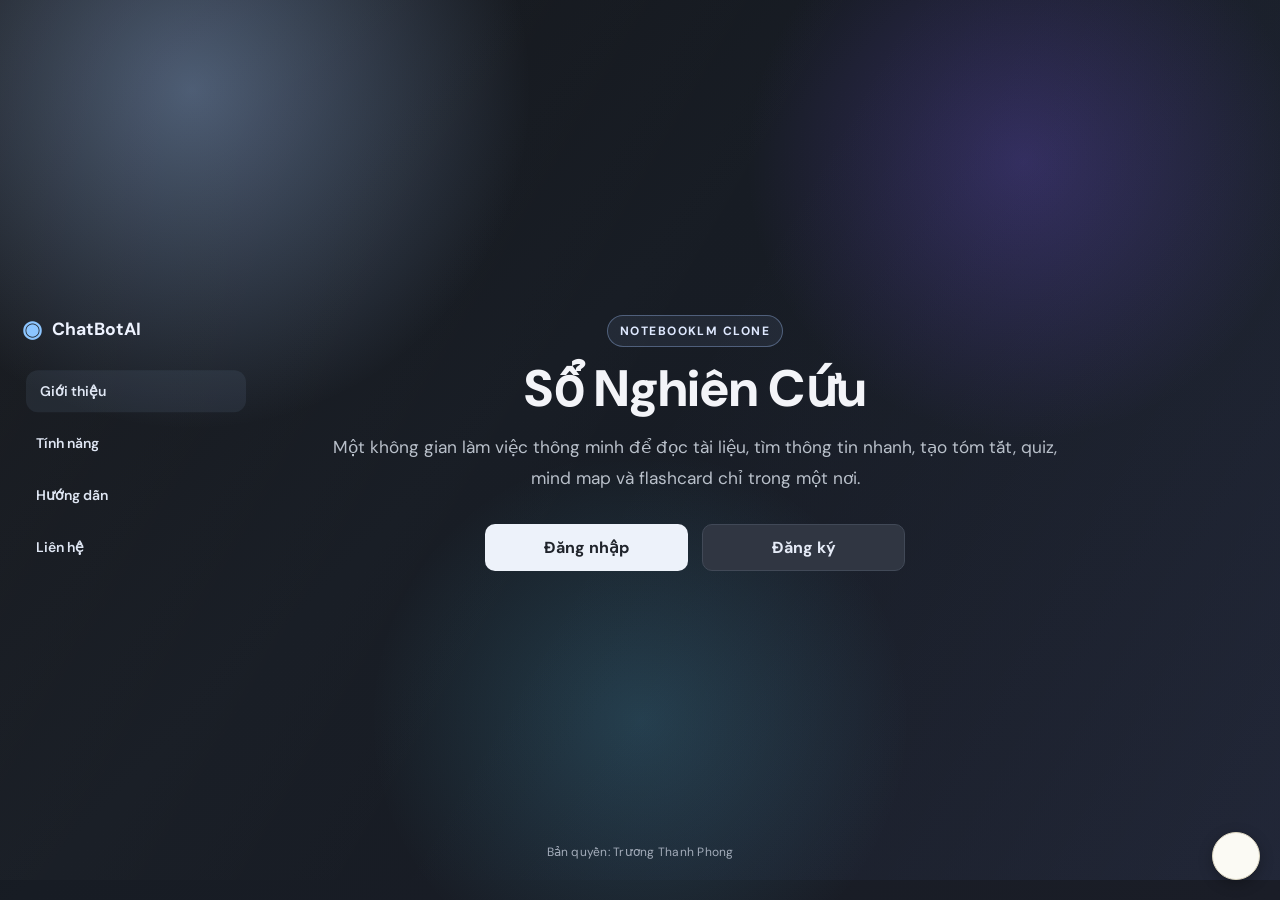
<file: templates/landing.html>
<!DOCTYPE html>
<html lang="vi">
<head>
<meta charset="UTF-8">
<meta name="viewport" content="width=device-width, initial-scale=1.0">
<title>Sổ Nghiên Cứu — trợ lý đọc tài liệu</title>
<link rel="preconnect" href="https://fonts.googleapis.com">
<link href="https://fonts.googleapis.com/css2?family=DM+Sans:wght@400;500;600;700&family=Manrope:wght@500;600;700;800&display=swap" rel="stylesheet">
<link rel="stylesheet" href="/static/style.css">
<script src="/static/theme.js"></script>
</head>
<body class="landing-mode">

<section class="landing-intro" id="landingIntro">
	<div class="landing-sidebar">
		<div class="brand-mini">
			<span class="brand-mark">◉</span>
			<span>ChatBotAI</span>
		</div>
		<nav class="landing-nav" aria-label="Điều hướng giới thiệu">
			<button type="button" class="nav-pill active" data-target="overview">Giới thiệu</button>
			<button type="button" class="nav-pill" data-target="features">Tính năng</button>
			<button type="button" class="nav-pill" data-target="guide">Hướng dẫn</button>
			<button type="button" class="nav-pill" data-target="contact">Liên hệ</button>
		</nav>
	</div>

	<div class="landing-backdrop"></div>
	<div class="landing-shell">
		<div class="landing-copy reveal-up" id="landingContent">
			<div class="content-block">
				<span class="eyebrow">NotebookLM Clone</span>
				<h1>Sổ Nghiên Cứu</h1>
				<p>Một không gian làm việc thông minh để đọc tài liệu, tìm thông tin nhanh, tạo tóm tắt, quiz, mind map và flashcard chỉ trong một nơi.</p>
				<div class="landing-actions">
					<button type="button" class="btn-primary" id="landingLoginBtn">Đăng nhập</button>
					<button type="button" class="btn-secondary landing-register" id="landingRegisterBtn">Đăng ký</button>
				</div>
			</div>
		</div>
	</div>

	<div class="creator-strip reveal-up">
		<span>Bản quyền: Trương Thanh Phong</span>
	</div>
</section>

<script src="/static/landing.js"></script>
</body>
</html>
</file>
<file: static/style.css>
:root {
  --bg: #F2EFE3;
  --panel: #FBFAF4;
  --ink: #202B1E;
  --muted: #6C7460;
  --accent: #3E6A48;
  --accent-dark: #2C4E34;
  --accent-soft: #E3EBD9;
  --gold: #A67527;
  --line: #DAD4BF;
  --danger: #A34433;
  --radius: 10px;
  --serif: "Source Serif 4", Georgia, serif;
  --sans: "Inter", -apple-system, BlinkMacSystemFont, "Segoe UI", sans-serif;
}

* { box-sizing: border-box; }

[hidden] { display: none !important; }

html, body {
  height: 100%;
  margin: 0;
}

body {
  background: var(--bg);
  color: var(--ink);
  font-family: var(--sans);
  font-size: 16px;
  line-height: 1.55;
  display: flex;
  flex-direction: column;
}

button, input, select {
  font-family: inherit;
  font-size: inherit;
  color: inherit;
}

/* ---------- Topbar ---------- */

.topbar {
  display: flex;
  align-items: center;
  gap: 20px;
  padding: 14px 22px;
  border-bottom: 1px solid var(--line);
  background: var(--panel);
}

.auth-controls {
  display: flex;
  align-items: center;
  gap: 8px;
  margin-left: auto;
}

.user-badge {
  display: inline-flex;
  align-items: center;
  gap: 6px;
  padding: 6px 10px;
  border: 1px solid var(--line);
  background: var(--bg);
  border-radius: 999px;
  font-weight: 600;
  color: var(--ink);
}

.admin-list {
  display: grid;
  gap: 8px;
  max-height: 380px;
  overflow-y: auto;
  margin: 12px 0;
}

.admin-item {
  padding: 10px 12px;
  border: 1px solid var(--line);
  border-radius: 10px;
  background: var(--bg);
}

.admin-item strong {
  display: block;
  margin-bottom: 3px;
}

.admin-item small {
  color: var(--muted);
}

.auth-register {
  margin-left: 0;
}

.brand {
  display: flex;
  align-items: baseline;
  gap: 8px;
}

.brand-mark {
  font-family: var(--serif);
  font-size: 22px;
  color: var(--accent);
}

.brand-name {
  font-family: var(--serif);
  font-weight: 600;
  font-size: 21px;
  letter-spacing: 0.2px;
}

.notebook-switch {
  display: flex;
  align-items: center;
  gap: 8px;
  flex: 1;
}

#notebookSelect {
  border: 1px solid var(--line);
  background: var(--panel);
  border-radius: var(--radius);
  padding: 7px 10px;
  min-width: 220px;
}

.topbar .btn-ghost { margin-left: auto; }
.notebook-switch .btn-ghost { margin-left: 0; }

/* ---------- Buttons ---------- */

.btn-primary, .btn-secondary, .btn-ghost {
  border-radius: var(--radius);
  border: 1px solid transparent;
  padding: 10px 16px;
  cursor: pointer;
  font-weight: 500;
  transition: background 0.15s ease, border-color 0.15s ease;
}

.btn-ghost i,
.tab i,
.studio-pane-expand i,
.quota-icon i,
.brand-mark i {
  margin-right: 6px;
  vertical-align: middle;
}

.btn-primary {
  background: var(--accent);
  color: #fff;
}
.btn-primary:hover { background: var(--accent-dark); }
.btn-primary:disabled, .btn-secondary:disabled { opacity: 0.55; cursor: wait; }

.btn-secondary {
  background: var(--accent-soft);
  color: var(--accent-dark);
  border-color: var(--accent-soft);
  width: 100%;
}
.btn-secondary:hover { background: #d7e3c9; }

.btn-ghost {
  background: transparent;
  border-color: var(--line);
  color: var(--ink);
}
.btn-ghost:hover { border-color: var(--accent); color: var(--accent-dark); }

.upload-label { display: inline-flex; align-items: center; cursor: pointer; }

/* ---------- Workspace layout ---------- */

.workspace {
  flex: 1;
  display: grid;
  grid-template-columns: 250px 8px minmax(0, 1fr) 8px 320px;
  min-height: 0;
}

.pane {
  min-height: 0;
  display: flex;
  flex-direction: column;
  overflow: hidden;
}

.sources-pane, .studio-pane {
  background: var(--panel);
  padding: 16px;
}
.resize-handle {
  cursor: col-resize;
  background: var(--line);
  transition: background 0.15s ease;
}
.resize-handle:hover { background: var(--accent); }
.sources-pane { border-right: 1px solid var(--line); }
.studio-pane { border-left: 1px solid var(--line); }

.pane-head {
  display: flex;
  align-items: center;
  justify-content: space-between;
  gap: 8px;
  margin-bottom: 4px;
}

.pane-head h2 {
  font-family: var(--serif);
  font-size: 15px;
  font-weight: 600;
  margin: 0;
}

.hint {
  color: var(--muted);
  font-size: 12.5px;
  margin: 4px 0 12px;
}

/* ---------- Sources list ---------- */

.source-list {
  list-style: none;
  margin: 0;
  padding: 0;
  overflow-y: auto;
  flex: 1;
}

.source-item {
  display: flex;
  align-items: flex-start;
  gap: 8px;
  padding: 9px 8px;
  border-left: 2px solid var(--line);
  margin-bottom: 6px;
  background: var(--bg);
  border-radius: var(--radius);
}
.source-check { margin: 4px 2px 0 0; accent-color: var(--accent); width: 17px; height: 17px; }

.source-item .source-icon {
  font-family: var(--serif);
  color: var(--accent);
  font-weight: 600;
}

.source-item .source-name {
  flex: 1;
  font-size: 13px;
  word-break: break-word;
}

.source-uploading {
  border-left-color: var(--accent);
}

.source-uploading small {
  display: block;
  color: var(--muted);
  font-size: 11px;
  margin-top: 2px;
}

.source-spinner {
  width: 14px;
  height: 14px;
  flex: 0 0 14px;
  margin-top: 2px;
  border: 2px solid var(--line);
  border-top-color: var(--accent);
  border-radius: 50%;
  animation: source-spin 0.8s linear infinite;
}

@keyframes source-spin {
  to { transform: rotate(360deg); }
}

.ocr-badge {
  display: inline-block;
  margin-left: 6px;
  padding: 0 5px;
  font-size: 10px;
  font-weight: 600;
  color: var(--gold);
  border: 1px solid var(--gold);
  border-radius: 8px;
  vertical-align: middle;
}

.source-warning {
  display: block;
  margin-top: 3px;
  color: #e0a63c;
  font-size: 11px;
  line-height: 1.35;
}

.source-item .source-remove {
  background: none;
  border: none;
  color: var(--muted);
  cursor: pointer;
  font-size: 15px;
  line-height: 1;
}
.source-item .source-remove:hover { color: var(--danger); }

.empty-note { color: var(--muted); font-size: 13px; }
.source-tools { display: flex; justify-content: space-between; align-items: center; margin: 3px 0 10px; color: var(--muted); font-size: 13px; }
.check-all { display: flex; align-items: center; gap: 6px; }
.selection-count { color: var(--accent-dark); font-weight: 600; }

/* ---------- Chat pane ---------- */

.chat-pane { background: var(--bg); }

.chat-log {
  flex: 1;
  overflow-y: auto;
  padding: 28px 32px;
  scrollbar-color: rgba(147, 166, 189, 0.5) rgba(18, 23, 30, 0.32);
}

.chat-log::-webkit-scrollbar,
.tab-panel::-webkit-scrollbar,
.source-list::-webkit-scrollbar,
.mindmap-canvas::-webkit-scrollbar,
.studio-history::-webkit-scrollbar {
  width: 10px;
  height: 10px;
}

.chat-log::-webkit-scrollbar-track,
.tab-panel::-webkit-scrollbar-track,
.source-list::-webkit-scrollbar-track,
.mindmap-canvas::-webkit-scrollbar-track,
.studio-history::-webkit-scrollbar-track {
  background: rgba(17, 23, 29, 0.36);
  border-radius: 999px;
}

.chat-log::-webkit-scrollbar-thumb,
.tab-panel::-webkit-scrollbar-thumb,
.source-list::-webkit-scrollbar-thumb,
.mindmap-canvas::-webkit-scrollbar-thumb,
.studio-history::-webkit-scrollbar-thumb {
  background: rgba(143, 163, 189, 0.45);
  border-radius: 999px;
  border: 2px solid transparent;
  background-clip: padding-box;
}

.chat-welcome {
  max-width: 480px;
  margin: 40px auto;
  text-align: center;
}
.chat-welcome h1 {
  font-family: var(--serif);
  font-size: 30px;
  font-weight: 600;
  margin: 0 0 8px;
}
.chat-welcome p { color: var(--muted); margin: 0; }

.msg {
  max-width: 640px;
  margin: 0 auto 18px;
}

.msg-role {
  font-size: 11.5px;
  text-transform: none;
  color: var(--muted);
  margin-bottom: 4px;
}

.msg-user .msg-bubble {
  background: var(--accent-soft);
  padding: 10px 14px;
  border-radius: var(--radius);
  display: inline-block;
}

.msg-assistant .msg-bubble {
  background: var(--panel);
  border: 1px solid var(--line);
  padding: 12px 16px;
  border-radius: var(--radius);
}

.msg-bubble p { margin: 0 0 8px; }
.msg-bubble p:last-child { margin-bottom: 0; }
.msg-bubble h1, .msg-bubble h2, .msg-bubble h3, .msg-bubble h4 {
  color: var(--ink);
  margin: 18px 0 10px;
  line-height: 1.3;
}
.msg-bubble ul, .msg-bubble ol { margin: 10px 0 12px; padding-left: 22px; }
.msg-bubble li + li { margin-top: 6px; }
.msg-bubble strong { color: var(--ink); }
.msg-bubble code {
  font-family: "SFMono-Regular", Consolas, monospace;
  font-size: 0.9em;
  background: rgba(148, 163, 184, 0.18);
  padding: 0.2em 0.45em;
  border-radius: 6px;
}
.msg-bubble pre {
  margin: 12px 0;
  background: #111827;
  border: 1px solid rgba(148, 163, 184, 0.28);
  border-radius: 12px;
  padding: 12px 14px;
  overflow-x: auto;
}
.msg-bubble pre code {
  background: transparent;
  padding: 0;
  border-radius: 0;
  color: #e5edf9;
}
.msg-bubble blockquote {
  margin: 12px 0;
  padding-left: 12px;
  border-left: 3px solid rgba(96, 165, 250, 0.9);
  color: #c7d2fe;
}

.message-attachments {
  display: flex;
  flex-wrap: wrap;
  gap: 8px;
  margin-bottom: 10px;
}

.message-attachments img {
  display: block;
  max-width: min(320px, 100%);
  max-height: 280px;
  object-fit: contain;
  border-radius: 10px;
  border: 1px solid rgba(255, 255, 255, 0.16);
}

.cite-marker {
  display: inline-block;
  background: var(--gold);
  color: #fff;
  font-size: 10.5px;
  font-weight: 600;
  padding: 0 5px;
  border-radius: 8px;
  margin: 0 1px;
  cursor: default;
}

.citations {
  margin-top: 10px;
  padding-top: 10px;
  border-top: 1px dashed var(--line);
  font-size: 12.5px;
  color: var(--muted);
}
.citations .cite-row { margin-bottom: 4px; }
.citations .cite-row b { color: var(--ink); }
.citations .cite-page { color: #a7c7ff; font-weight: 600; }
.citations .cite-snippet { display: inline-block; margin: 4px 0 0 22px; color: #aeb5c1; font-size: 14px; line-height: 1.45; }

.chat-input {
  display: flex;
  align-items: flex-end;
  gap: 10px;
  padding: 16px 32px;
  border-top: 1px solid var(--line);
  background: var(--panel);
  position: relative;
  transition: all 0.2s ease;
}

.chat-input-main {
  flex: 1;
  min-width: 0;
  display: flex;
  flex-direction: column;
  gap: 8px;
  position: relative;
}

.chat-input input,
.chat-input-textarea {
  flex: 1;
  border: 1px solid var(--line);
  border-radius: var(--radius);
  padding: 10px 12px;
  background: var(--bg);
}

.chat-input-textarea {
  width: 100%;
  resize: none;
  max-height: 160px;
  overflow-y: auto;
  font-family: inherit;
  line-height: 1.5;
  color: inherit;
  padding-right: 44px; /* chừa chỗ cho nút phóng to nằm bên trong khung chat */
}

/* Nút phóng to đặt NẰM TRONG khung chat (góc trên-phải của ô nhập), tách khỏi
   hàng nút Đính kèm tệp / Gửi bên ngoài */
.chat-expand-btn-inline {
  position: absolute;
  top: 6px;
  right: 6px;
  width: 30px;
  height: 30px;
  font-size: 13px;
  background: var(--panel);
  z-index: 2;
}
.chat-input.expanded .chat-expand-btn-inline {
  top: 10px;
  right: 10px;
}

.chat-input input:focus,
.chat-input-textarea:focus { outline: 2px solid var(--accent); outline-offset: 1px; }

/* Đính kèm ảnh dán vào khung chat (Ctrl+V) */
.chat-attachments {
  display: flex;
  flex-wrap: wrap;
  gap: 8px;
}

.attachment-chip {
  display: flex;
  align-items: center;
  gap: 6px;
  border: 1px solid var(--line);
  background: var(--bg);
  border-radius: 10px;
  padding: 4px 8px 4px 4px;
  font-size: 12px;
  color: var(--muted);
  max-width: 220px;
}

.attachment-chip img {
  width: 32px;
  height: 32px;
  object-fit: cover;
  border-radius: 6px;
  flex-shrink: 0;
}

.attachment-chip .attachment-info {
  display: flex;
  flex-direction: column;
  min-width: 0;
  gap: 1px;
}

.attachment-chip .attachment-name {
  max-width: 140px;
  overflow: hidden;
  text-overflow: ellipsis;
  white-space: nowrap;
  color: var(--ink);
}

.attachment-chip .attachment-status { font-size: 11px; color: var(--accent); }
.attachment-chip.error .attachment-status { color: var(--danger); }
.attachment-chip.error { border-color: var(--danger); }

.attachment-chip .attachment-remove {
  cursor: pointer;
  border: none;
  background: transparent;
  color: var(--muted);
  font-size: 13px;
  line-height: 1;
  padding: 4px;
  flex-shrink: 0;
}
.attachment-chip .attachment-remove:hover { color: var(--danger); }

/* Nút phóng to khung chat khi câu hỏi quá dài */
.chat-expand-btn {
  width: 40px;
  height: 40px;
  border: 1px solid var(--line);
  border-radius: var(--radius);
  background: var(--bg);
  color: var(--ink);
  cursor: pointer;
  font-size: 15px;
  display: inline-flex;
  align-items: center;
  justify-content: center;
  flex-shrink: 0;
  transition: border-color 0.15s ease, color 0.15s ease;
}
.chat-expand-btn:hover { border-color: var(--accent); color: var(--accent); }

.chat-input.expanded {
  position: fixed;
  inset: 0;
  z-index: 220;
  padding: 24px;
  box-shadow: 0 -10px 40px rgba(0, 0, 0, 0.25);
  animation: chatInputSlideUp 0.2s ease;
}
.chat-input.expanded::before {
  content: "";
  position: fixed;
  inset: 0;
  background: rgba(0, 0, 0, 0.4);
  z-index: -1;
}
.chat-input.expanded .chat-input-main { height: 100%; }
.chat-input.expanded .chat-input-textarea {
  flex: 1;
  height: 100%;
  max-height: none;
  font-size: 16px;
}

@keyframes chatInputSlideUp {
  from { transform: translateY(16px); opacity: 0; }
  to { transform: translateY(0); opacity: 1; }
}

/* ---------- Studio pane ---------- */

.tabs {
  display: flex;
  gap: 6px;
  margin: 8px 0 14px;
  padding: 4px;
  border: 1px solid rgba(123, 136, 160, 0.25);
  border-radius: 12px;
  background: rgba(19, 22, 28, 0.75);
}
.tab {
  flex: 1;
  background: transparent;
  border: 1px solid transparent;
  border-radius: 9px;
  padding: 9px 8px;
  cursor: pointer;
  color: var(--muted);
  font-weight: 600;
  transition: all 0.2s ease;
}
.tab:hover {
  color: var(--ink);
  background: rgba(120, 143, 196, 0.08);
}
.tab.active {
  color: var(--ink);
  border-color: rgba(167, 199, 255, 0.25);
  background: linear-gradient(180deg, rgba(70, 94, 126, 0.42), rgba(35, 43, 54, 0.8));
  box-shadow: inset 0 1px 0 rgba(255,255,255,0.05);
}

.studio-history-section {
  flex: 0 0 auto;
  margin-top: 12px;
  padding-top: 10px;
  border-top: 1px solid var(--line);
}
.studio-history-heading {
  color: var(--muted);
  font-size: 11px;
  font-weight: 700;
  margin-bottom: 6px;
  text-transform: uppercase;
  letter-spacing: .04em;
}
.studio-history {
  display: flex;
  flex-direction: column;
  gap: 7px;
  overflow-y: auto;
  max-height: 210px;
  padding: 2px 4px 4px 0;
  scrollbar-width: thin;
  scrollbar-color: rgba(143, 163, 189, 0.45) rgba(17, 23, 29, 0.36);
}
.studio-history:empty { display: none; }
.studio-history-section:has(.studio-history:empty) { display: none; }
.studio-pane.has-output .studio-history-section { display: none; }
.studio-pane.has-generating .studio-history-section { display: block; }
.studio-history-item {
  width: 100%;
  padding: 9px 10px;
  border: 1px solid var(--line);
  border-radius: 8px;
  background: var(--panel);
  color: var(--muted);
  cursor: pointer;
  text-align: left;
  font-size: 12px;
}
.studio-history-row { display: flex; align-items: stretch; gap: 5px; }
.studio-history-row .studio-history-item { flex: 1; }
.studio-history-delete {
  flex: 0 0 30px;
  border: 1px solid var(--line);
  border-radius: 8px;
  background: transparent;
  color: var(--muted);
  cursor: pointer;
  font-size: 18px;
}
.studio-history-delete:hover { color: #ff9c9c; border-color: #ff7777; }
.studio-history-delete:disabled { opacity: .5; cursor: wait; }
.studio-history-item:hover,
.studio-history-item.active { color: var(--ink); border-color: var(--accent); }
.studio-history-item strong,
.studio-history-item small { display: block; overflow: hidden; text-overflow: ellipsis; white-space: nowrap; }
.studio-history-item small { margin-top: 3px; color: var(--muted); font-size: 10px; }
.studio-history-item.generating {
  border-color: rgba(167, 199, 255, 0.45);
  background: linear-gradient(90deg, rgba(64, 83, 112, 0.45), rgba(31, 37, 47, 0.9));
}
.studio-history-item.generating strong::before {
  content: "⟳ ";
  display: inline-block;
  animation: studioSpin 1s linear infinite;
}
@keyframes studioSpin { to { transform: rotate(360deg); } }
.studio-saved-close {
  display: block;
  margin: 0 0 8px auto;
  padding: 5px 9px;
  border: 1px solid var(--line);
  border-radius: 7px;
  background: transparent;
  color: var(--muted);
  cursor: pointer;
}
.studio-saved-close:hover { color: var(--ink); border-color: var(--accent); }

.studio-controls {
  display: grid;
  grid-template-columns: 1fr 1.2fr;
  gap: 7px 9px;
  margin-bottom: 12px;
  padding: 12px;
  background: rgba(27, 31, 38, 0.9);
  border: 1px solid rgba(122, 138, 170, 0.25);
  border-radius: 12px;
}
.studio-controls label { color: var(--muted); font-size: 13px; align-self: center; }
.studio-controls select, .studio-controls input {
  width: 100%;
  min-width: 0;
  padding: 7px 8px;
  border: 1px solid var(--line);
  border-radius: 7px;
  background: var(--panel);
}

.tab-panel {
  display: none;
  overflow-y: auto;
  flex: 1;
  padding: 8px 0 0;
}
.tab-panel.active {
  display: block;
  opacity: 1;
  visibility: visible;
  transform: none;
  animation: none;
}

.tab-panel,
.studio-output {
  position: relative;
  transition: transform 0.28s ease, box-shadow 0.28s ease, background 0.28s ease;
}

body.studio-modal-open {
  overflow: hidden;
}

body.studio-modal-open .tab-panel:not(.studio-expanded) {
  opacity: 0.2;
}

@keyframes studioFadeIn {
  from {
    opacity: 0;
    transform: translateY(10px);
  }
  to {
    opacity: 1;
    transform: translateY(0);
  }
}

.studio-output { margin-top: 14px; font-size: 13.5px; }
.studio-output.markdown h2 { font-family: var(--serif); font-size: 15px; margin: 16px 0 6px; }
.studio-output.markdown ul { padding-left: 18px; }
.studio-output.markdown p { margin: 6px 0; }

/* quiz */

.quiz-card {
  border: 1px solid var(--line);
  background: var(--bg);
  padding: 10px 12px;
  margin-bottom: 10px;
  border-radius: var(--radius);
}
.quiz-complete {
  display: grid;
  gap: 10px;
  padding: 18px;
  border: 1px solid var(--line);
  border-radius: 12px;
  background: var(--panel);
}
.quiz-complete strong { font-size: 18px; }
.quiz-complete .quiz-retry { width: fit-content; }
.quiz-q { font-weight: 600; margin-bottom: 8px; font-size: 13.5px; }
.quiz-opt {
  display: block;
  width: 100%;
  text-align: left;
  background: var(--panel);
  border: 1px solid var(--line);
  border-radius: var(--radius);
  padding: 7px 9px;
  margin-bottom: 6px;
  cursor: pointer;
  font-size: 13px;
}
.quiz-opt:hover { border-color: var(--accent); }
.quiz-opt.correct { background: var(--accent-soft); border-color: var(--accent); }
.quiz-opt.wrong { background: #F3DCD6; border-color: var(--danger); }
.quiz-explain {
  font-size: 12.5px;
  color: var(--muted);
  margin-top: 6px;
  display: none;
}
.quiz-explain.show { display: block; }

/* audio */

.podcast-turn { margin-bottom: 10px; font-size: 13px; }
.podcast-turn b { color: var(--accent-dark); }
audio { width: 100%; margin-top: 10px; }

/* ---------- Landing intro ---------- */

body {
  background:
    radial-gradient(circle at top left, rgba(118, 155, 255, 0.18), transparent 28%),
    radial-gradient(circle at top right, rgba(120, 92, 255, 0.18), transparent 30%),
    linear-gradient(135deg, #0e1217 0%, #161c24 38%, #1a1f2b 100%);
}

body.landing-mode .topbar {
  display: none;
}

body.landing-mode {
  background:
    radial-gradient(circle at 15% 10%, rgba(163, 200, 255, 0.38), transparent 25%),
    radial-gradient(circle at 80% 18%, rgba(127, 92, 255, 0.26), transparent 22%),
    radial-gradient(circle at 50% 80%, rgba(90, 214, 255, 0.18), transparent 28%),
    linear-gradient(135deg, #0f1115 0%, #171c24 42%, #1a1d27 100%);
}

body.app-mode {
  background:
    radial-gradient(circle at 15% 10%, rgba(131, 170, 255, 0.18), transparent 22%),
    radial-gradient(circle at 80% 12%, rgba(145, 115, 255, 0.18), transparent 24%),
    radial-gradient(circle at 50% 88%, rgba(111, 221, 255, 0.12), transparent 26%),
    linear-gradient(135deg, #0d1318 0%, #111a22 40%, #121821 100%);
}

body.app-mode .workspace {
  position: relative;
  overflow: hidden;
  background:
    radial-gradient(circle at 12% 18%, rgba(155, 195, 255, 0.14), transparent 16%),
    radial-gradient(circle at 82% 22%, rgba(159, 127, 255, 0.12), transparent 18%),
    radial-gradient(circle at 50% 86%, rgba(101, 206, 255, 0.08), transparent 20%),
    linear-gradient(135deg, rgba(11, 16, 22, 0.98), rgba(17, 24, 31, 0.96) 45%, rgba(13, 17, 23, 0.98));
  transition: background 0.8s ease, transform 0.8s ease;
}

body.app-mode .workspace::before {
  content: "";
  position: absolute;
  inset: -18% -10%;
  background:
    radial-gradient(circle at 18% 20%, rgba(149, 189, 255, 0.18), transparent 17%),
    radial-gradient(circle at 78% 22%, rgba(150, 124, 255, 0.16), transparent 19%),
    radial-gradient(circle at 55% 82%, rgba(111, 221, 255, 0.12), transparent 20%);
  filter: blur(60px);
  opacity: 0.9;
  animation: ambientFloat 16s ease-in-out infinite alternate;
  pointer-events: none;
}

body.app-mode .pane,
body.app-mode .chat-pane,
body.app-mode .sources-pane,
body.app-mode .studio-pane {
  position: relative;
  z-index: 1;
  background: rgba(20, 26, 34, 0.72);
  backdrop-filter: blur(2px);
  transition: background 0.5s ease, transform 0.5s ease, box-shadow 0.5s ease;
}

body.app-mode .pane:hover,
body.app-mode .chat-pane:hover,
body.app-mode .sources-pane:hover,
body.app-mode .studio-pane:hover {
  background: rgba(26, 33, 42, 0.8);
  box-shadow: inset 0 0 0 1px rgba(167, 199, 255, 0.08);
}

.landing-intro {
  position: relative;
  min-height: calc(100vh - 20px);
  display: flex;
  align-items: center;
  justify-content: center;
  padding: 24px 22px 18px;
  background: transparent;
}

.landing-sidebar {
  position: absolute;
  left: 22px;
  top: 50%;
  transform: translateY(-50%);
  width: 220px;
  padding: 18px 0;
  border: none;
  border-radius: 0;
  background: transparent;
  box-shadow: none;
  z-index: 2;
}

.brand-mini {
  display: flex;
  align-items: center;
  gap: 10px;
  font-size: 1.1rem;
  font-weight: 700;
  color: #eef3ff;
  margin-bottom: 22px;
}

.brand-mark {
  font-size: 1.4rem;
  color: #9cc3ff;
}

.landing-nav {
  display: flex;
  flex-direction: column;
  gap: 10px;
}

.nav-pill {
  border: none;
  background: transparent;
  color: #dfe6f3;
  border-radius: 12px;
  padding: 12px 14px;
  text-align: left;
  font-weight: 600;
  cursor: pointer;
  transition: all 0.25s ease;
}

.nav-pill.active,
.nav-pill:hover {
  background: rgba(167, 199, 255, 0.08);
  border: none;
  transform: translateX(4px);
}

.landing-backdrop {
  position: absolute;
  inset: 0;
  background: linear-gradient(120deg, rgba(255,255,255,0.04), transparent 50%, rgba(122,155,255,0.08));
}

.landing-shell {
  position: relative;
  z-index: 1;
  width: min(1120px, calc(100% - 250px));
  margin-left: 110px;
  display: flex;
  align-items: center;
  justify-content: center;
}

.landing-copy {
  color: var(--ink);
  width: min(760px, 100%);
  margin: 0 auto;
  min-height: 280px;
  display: flex;
  flex-direction: column;
  justify-content: center;
  align-items: center;
  text-align: center;
  animation: contentFade 0.45s ease;
}

.landing-copy .content-block {
  animation: contentFade 0.5s ease;
}

@keyframes contentFade {
  from {
    opacity: 0;
    transform: translateY(18px);
  }
  to {
    opacity: 1;
    transform: translateY(0);
  }
}

.eyebrow {
  display: inline-block;
  margin-bottom: 16px;
  padding: 6px 12px;
  border: 1px solid rgba(167, 199, 255, 0.35);
  border-radius: 999px;
  background: rgba(167, 199, 255, 0.08);
  color: #dfe9ff;
  font-size: 12px;
  font-weight: 700;
  text-transform: uppercase;
  letter-spacing: 0.12em;
}

.landing-copy h1 {
  margin: 0 0 18px;
  text-align: center;
  font-size: clamp(2.8rem, 4vw, 5rem);
  line-height: 1;
  color: #f3f4f8;
  font-weight: 800;
}

.landing-copy p {
  margin: 0;
  text-align: center;
  color: #b9c0ca;
  font-size: 1.08rem;
  line-height: 1.8;
}

.landing-copy h2 {
  margin: 0 0 14px;
  font-size: clamp(2rem, 2.7vw, 3rem);
  color: #f3f4f8;
  font-weight: 800;
  text-align: center;
}

.landing-copy .feature-list,
.landing-copy .step-list,
.landing-copy .contact-list {
  list-style: none;
  margin: 16px 0 0;
  padding: 0;
  display: grid;
  gap: 12px;
}

.landing-copy .feature-list li,
.landing-copy .step-list li,
.landing-copy .contact-list li {
  position: relative;
  padding: 12px 14px 12px 18px;
  border-radius: 14px;
  background: rgba(255,255,255,0.02);
  border: 1px solid rgba(167, 199, 255, 0.08);
  color: #dfe8f7;
  line-height: 1.7;
  text-align: center;
}

.landing-copy .feature-list li::before,
.landing-copy .step-list li::before,
.landing-copy .contact-list li::before {
  content: "";
  position: absolute;
  left: 10px;
  top: 18px;
  width: 6px;
  height: 6px;
  border-radius: 50%;
  background: #9cc3ff;
  box-shadow: 0 0 12px rgba(156, 195, 255, 0.8);
}

.landing-copy .feature-list li,
.landing-copy .step-list li,
.landing-copy .contact-list li {
  padding-left: 24px;
}

.landing-copy .contact-link {
  color: #cfe1ff;
  text-decoration: none;
  font-weight: 600;
}

.landing-copy .contact-link:hover {
  text-decoration: underline;
}

.landing-actions {
  display: flex;
  justify-content: center;
  gap: 14px;
  margin: 30px auto 0;
  width: min(420px, 100%);
}

.landing-actions .btn-primary,
.landing-actions .landing-register {
  flex: 1;
  min-width: 0;
  padding: 12px 18px;
  font-size: 1rem;
  font-weight: 700;
}

.landing-register {
  background: rgba(255,255,255,0.05);
  color: #f5f7fb;
}


.creator-strip {
  position: absolute;
  left: 50%;
  bottom: 18px;
  transform: translateX(-50%);
  display: inline-flex;
  align-items: center;
  justify-content: center;
  padding: 0;
  border: none;
  background: transparent;
  color: #a3acba;
  z-index: 2;
  font-size: 12px;
  letter-spacing: 0.02em;
}

.creator-strip span {
  color: #a3acba;
}

.creator-strip.reveal-up {
  animation-name: creatorLiftIn;
}

@keyframes creatorLiftIn {
  0% {
    transform: translateX(-50%) translateY(18px);
    opacity: 0;
  }
  100% {
    transform: translateX(-50%) translateY(0);
    opacity: 1;
  }
}

.reveal-up {
  transform: translateY(18px);
  opacity: 0;
  animation: liftIn 0.9s cubic-bezier(0.18, 0.8, 0.2, 1) forwards;
}

.reveal-up:nth-child(2) { animation-delay: 0.1s; }
.reveal-up:nth-child(3) { animation-delay: 0.18s; }
.reveal-up:nth-child(4) { animation-delay: 0.26s; }

@keyframes liftIn {
  0% {
    transform: translateY(26px);
    opacity: 0;
  }
  70% {
    transform: translateY(-4px);
    opacity: 1;
  }
  100% {
    transform: translateY(0);
    opacity: 1;
  }
}

/* ---------- Trang Đăng nhập / Đăng ký riêng (auth.html) ---------- */
/* Dùng chung nền gradient của body.landing-mode để đồng nhất bố cục với trang
   landing, nhưng không có header/nav/nút X đóng cửa sổ — đây là một trang
   riêng, không phải modal. */

.auth-shell {
  position: relative;
  min-height: calc(100vh - 20px);
  display: flex;
  align-items: center;
  justify-content: center;
  padding: 32px 20px;
}

.auth-card {
  position: relative;
  z-index: 1;
  width: min(420px, 100%);
  background: rgba(20, 24, 31, 0.72);
  border: 1px solid rgba(167, 199, 255, 0.14);
  border-radius: 20px;
  padding: 32px 30px 26px;
  box-shadow: 0 30px 80px rgba(0, 0, 0, 0.4);
  backdrop-filter: blur(6px);
  animation: contentFade 0.45s ease;
}

.auth-brand {
  display: flex;
  align-items: center;
  gap: 9px;
  font-weight: 700;
  color: #eef3ff;
  text-decoration: none;
  margin-bottom: 22px;
  font-size: 1.02rem;
}

.auth-title {
  margin: 0 0 6px;
  font-size: 1.7rem;
  font-weight: 800;
  color: #f3f4f8;
}

.auth-subtitle {
  margin: 0 0 22px;
  color: #a8afbd;
  font-size: 0.92rem;
  line-height: 1.6;
}

.auth-form { display: flex; flex-direction: column; }

.input-icon-group {
  position: relative;
  margin-bottom: 14px;
}

.input-icon-group input {
  width: 100%;
  padding: 11px 38px 11px 12px;
  border: 1px solid rgba(167, 199, 255, 0.18);
  border-radius: 10px;
  background: rgba(255, 255, 255, 0.04);
  color: #f3f4f8;
}

.input-icon-group input:focus {
  outline: none;
  border-color: #9cc3ff;
}

.input-icon-group i {
  position: absolute;
  right: 13px;
  top: 50%;
  transform: translateY(-50%);
  color: #7c869c;
  font-size: 14px;
  pointer-events: none;
}

.auth-row-between {
  display: flex;
  align-items: center;
  justify-content: space-between;
  margin-bottom: 18px;
  flex-wrap: wrap;
  gap: 8px;
}

.check-row {
  display: flex;
  align-items: center;
  gap: 7px;
  color: #c3c9d6;
  font-size: 0.86rem;
  cursor: pointer;
}

.check-row input { accent-color: #9cc3ff; }

.terms-row { margin: 2px 0 18px; }

.link-btn {
  background: none;
  border: none;
  padding: 0;
  color: #9cc3ff;
  font-size: 0.86rem;
  font-weight: 600;
  cursor: pointer;
}

.link-btn:hover { text-decoration: underline; }

.back-link {
  display: inline-flex;
  align-items: center;
  gap: 6px;
  margin-top: 14px;
}

.auth-submit { width: 100%; padding: 12px; font-size: 0.98rem; }

.help-section {
  border: 1px solid var(--line);
  border-radius: var(--radius);
  padding: 10px 12px;
  margin-top: 10px;
}

.help-section summary {
  cursor: pointer;
  color: var(--ink);
  font-weight: 700;
}

.help-list,
.faq-list {
  color: var(--muted);
  line-height: 1.6;
  padding-left: 22px;
  margin: 12px 0 2px;
}

.faq-list { padding-left: 0; list-style: none; }
.faq-list p { margin: 0 0 12px; }

.feedback-type-row {
  display: flex;
  gap: 8px;
}

.feedback-type-row .btn-secondary { flex: 1; }

.feedback-form {
  margin-top: 12px;
  padding: 14px;
  border: 1px solid var(--line);
  border-radius: var(--radius);
}

.feedback-form h5 { margin: 0 0 12px; font-size: 1rem; }
.feedback-form textarea { width: 100%; resize: vertical; }

.feedback-form-actions {
  display: flex;
  justify-content: flex-end;
  gap: 8px;
  margin-top: 12px;
}

.auth-divider {
  display: flex;
  align-items: center;
  gap: 12px;
  margin: 22px 0 16px;
  color: #6f7889;
  font-size: 0.8rem;
}

.auth-divider::before,
.auth-divider::after {
  content: "";
  flex: 1;
  height: 1px;
  background: rgba(167, 199, 255, 0.14);
}

.social-row {
  display: flex;
  gap: 10px;
}

.social-btn {
  flex: 1;
  display: flex;
  align-items: center;
  justify-content: center;
  gap: 8px;
  padding: 10px;
  border-radius: 10px;
  border: 1px solid rgba(167, 199, 255, 0.18);
  background: rgba(255, 255, 255, 0.03);
  color: #e7ecf5;
  font-weight: 600;
  font-size: 0.88rem;
  cursor: pointer;
  transition: background 0.2s ease, border-color 0.2s ease;
}

.social-btn:hover {
  background: rgba(255, 255, 255, 0.07);
  border-color: rgba(167, 199, 255, 0.32);
}

.social-btn .fa-google { color: #ea4335; }
.social-btn .fa-facebook { color: #1877f2; }

.auth-switch {
  margin: 20px 0 0;
  text-align: center;
  color: #a8afbd;
  font-size: 0.88rem;
}

.auth-switch a {
  color: #9cc3ff;
  font-weight: 700;
  text-decoration: none;
}

.auth-switch a:hover { text-decoration: underline; }

@media (max-width: 480px) {
  .auth-card { padding: 26px 20px 22px; }
}

.empty-state {
  flex: 1;
  display: flex;
  flex-direction: column;
  align-items: center;
  justify-content: center;
  text-align: center;
  gap: 14px;
}
.empty-state h1 { font-family: var(--serif); font-size: 24px; margin: 0; }
.empty-state p { color: var(--muted); margin: 0; max-width: 360px; }

/* ---------- Modals ---------- */

.modal-backdrop {
  position: fixed;
  inset: 0;
  background: rgba(11, 15, 19, 0.6);
  display: flex;
  align-items: center;
  justify-content: center;
  z-index: 20;
  animation: modalFadeIn 0.22s ease-out;
}

.modal {
  background: var(--panel);
  border: 1px solid var(--line);
  border-radius: var(--radius);
  padding: 22px;
  width: min(420px, calc(100vw - 32px));
  transform: translateY(12px) scale(0.98);
  opacity: 0;
  animation: modalPopIn 0.25s ease-out forwards;
}
.help-modal {
  width: min(620px, calc(100vw - 32px));
}
.help-content {
  max-height: 70vh;
  overflow: auto;
  padding-right: 4px;
}
.help-content h4 {
  margin: 18px 0 8px;
  color: var(--ink);
}
.help-content p,
.help-content li {
  color: var(--muted);
  line-height: 1.7;
}
.help-content ul,
.help-content ol {
  padding-left: 20px;
  margin: 8px 0 16px;
}
.help-content .success-banner {
  background: rgba(34, 197, 94, 0.12);
  border: 1px solid rgba(34, 197, 94, 0.35);
  color: #dcfce7;
  border-radius: 10px;
  padding: 10px 12px;
  margin-bottom: 14px;
}

@keyframes modalFadeIn {
  from { opacity: 0; }
  to { opacity: 1; }
}

@keyframes modalPopIn {
  from {
    opacity: 0;
    transform: translateY(18px) scale(0.97);
  }
  to {
    opacity: 1;
    transform: translateY(0) scale(1);
  }
}
.auth-modal {
  width: min(440px, calc(100vw - 32px));
}
.auth-tabs {
  display: flex;
  gap: 8px;
  margin-bottom: 16px;
}
.auth-tab {
  flex: 1;
  border: 1px solid var(--line);
  background: transparent;
  border-radius: 999px;
  padding: 8px 12px;
  cursor: pointer;
  color: var(--muted);
}
.auth-tab.active {
  background: var(--accent-soft);
  border-color: var(--accent);
  color: var(--ink);
  font-weight: 700;
}
.modal h3 {
  font-family: var(--serif);
  margin: 0 0 14px;
  font-size: 17px;
}
.modal input {
  width: 100%;
  border: 1px solid var(--line);
  border-radius: var(--radius);
  padding: 9px 10px;
  margin-bottom: 12px;
  background: var(--bg);
}
.field-label { font-size: 12.5px; color: var(--muted); display: block; margin-bottom: 4px; }
.provider-section { margin-top: 16px; padding-top: 14px; border-top: 1px solid var(--line); }
.provider-section h4 { margin: 0 0 12px; color: var(--ink); font-size: 15px; }
.modal-actions { display: flex; justify-content: flex-end; gap: 8px; margin-top: 4px; }

.ai-memory-modal {
  width: min(540px, calc(100vw - 32px));
  max-height: 80vh;
  overflow: auto;
}
.ai-memory-list {
  display: flex;
  flex-direction: column;
  gap: 12px;
}
.ai-memory-item {
  border: 1px solid var(--line);
  border-radius: var(--radius);
  background: var(--bg);
  padding: 12px;
}
.ai-memory-meta {
  font-size: 11px;
  color: var(--muted);
  margin-bottom: 8px;
}
.ai-memory-question,
.ai-memory-summary {
  font-size: 13px;
  line-height: 1.5;
  color: var(--ink);
  margin-bottom: 8px;
}
.ai-memory-remove {
  margin-top: 6px;
}

/* ---------- Settings Modal with Tabs ---------- */

.settings-modal {
  width: min(600px, calc(100vw - 32px));
  max-height: 85vh;
  overflow: hidden;
  display: flex;
  flex-direction: column;
}

.settings-header {
  display: flex;
  align-items: center;
  justify-content: space-between;
  margin-bottom: 16px;
  padding-bottom: 12px;
  border-bottom: 1px solid var(--line);
}

.settings-header h3 {
  margin: 0;
  font-family: var(--serif);
  font-size: 17px;
}

.btn-close {
  width: 32px;
  height: 32px;
  padding: 0;
  border-radius: 6px;
  font-size: 20px;
  line-height: 1;
  display: flex;
  align-items: center;
  justify-content: center;
  cursor: pointer;
}

.settings-tabs {
  display: flex;
  flex-wrap: wrap;
  gap: 6px;
  margin-bottom: 16px;
  border-bottom: 1px solid var(--line);
  padding-bottom: 12px;
}

.settings-tab {
  border: 1px solid transparent;
  background: transparent;
  padding: 8px 12px;
  border-radius: 8px;
  cursor: pointer;
  color: var(--muted);
  font-size: 13px;
  font-weight: 500;
  transition: all 0.2s ease;
}

.settings-tab:hover {
  color: var(--ink);
  border-color: var(--line);
}

.settings-tab.active {
  background: var(--accent-soft);
  border-color: var(--accent);
  color: var(--ink);
  font-weight: 600;
}

.settings-content {
  flex: 1;
  min-height: 0;
  overflow-y: auto;
  margin-bottom: 12px;
  padding-right: 4px;
  scrollbar-width: thin;
  scrollbar-color: rgba(143, 163, 189, 0.45) rgba(17, 23, 29, 0.36);
}

.settings-content::-webkit-scrollbar,
.admin-content::-webkit-scrollbar {
  width: 10px;
  height: 10px;
}

.settings-content::-webkit-scrollbar-track,
.admin-content::-webkit-scrollbar-track {
  background: rgba(17, 23, 29, 0.36);
  border-radius: 999px;
}

.settings-content::-webkit-scrollbar-thumb,
.admin-content::-webkit-scrollbar-thumb {
  background: rgba(143, 163, 189, 0.45);
  border-radius: 999px;
  border: 2px solid transparent;
  background-clip: padding-box;
}

.settings-panel {
  display: none;
}

.settings-panel.active {
  display: block;
}

.settings-panel h4 {
  margin: 14px 0 8px;
  font-size: 14px;
  font-weight: 600;
  color: var(--ink);
}

.settings-panel h4:first-child {
  margin-top: 0;
}

.settings-panel textarea {
  width: 100%;
  border: 1px solid var(--line);
  border-radius: var(--radius);
  padding: 10px;
  background: var(--bg);
  color: var(--ink);
  font-family: inherit;
  font-size: 13px;
  margin-bottom: 12px;
}

.subscription-info {
  padding: 12px;
  border: 1px solid var(--line);
  border-radius: var(--radius);
  background: var(--bg);
  margin-bottom: 12px;
}

.subscription-info p {
  margin: 0;
  font-size: 14px;
}

.usage-stats {
  padding: 12px;
  border: 1px solid var(--line);
  border-radius: var(--radius);
  background: var(--bg);
  margin-bottom: 12px;
}

.usage-stats p {
  margin: 6px 0;
  font-size: 13px;
}

/* ---------- Admin Modal with Tabs ---------- */

.admin-modal {
  width: min(620px, calc(100vw - 32px));
  max-height: 85vh;
  overflow: hidden;
  display: flex;
  flex-direction: column;
}

.admin-header {
  display: flex;
  align-items: center;
  justify-content: space-between;
  margin-bottom: 16px;
  padding-bottom: 12px;
  border-bottom: 1px solid var(--line);
}

.admin-header h3 {
  margin: 0;
  font-family: var(--serif);
  font-size: 17px;
}

.admin-tabs {
  display: flex;
  gap: 6px;
  margin-bottom: 16px;
  border-bottom: 1px solid var(--line);
  padding-bottom: 12px;
}

.admin-tab {
  border: 1px solid transparent;
  background: transparent;
  padding: 8px 12px;
  border-radius: 8px;
  cursor: pointer;
  color: var(--muted);
  font-size: 13px;
  font-weight: 500;
  transition: all 0.2s ease;
}

.admin-tab:hover {
  color: var(--ink);
  border-color: var(--line);
}

.admin-tab.active {
  background: var(--accent-soft);
  border-color: var(--accent);
  color: var(--ink);
  font-weight: 600;
}

.admin-content {
  flex: 1;
  min-height: 0;
  overflow-y: auto;
  margin-bottom: 12px;
  padding-right: 4px;
  scrollbar-width: thin;
  scrollbar-color: rgba(143, 163, 189, 0.45) rgba(17, 23, 29, 0.36);
}

.admin-panel {
  display: none;
}

.admin-panel.active {
  display: block;
}

.admin-panel h4 {
  margin: 14px 0 8px;
  font-size: 14px;
  font-weight: 600;
  color: var(--ink);
}

.admin-panel h4:first-child {
  margin-top: 0;
}

/* Dark mode for Settings/Admin modals */
.settings-modal,
.admin-modal {
  background: #24282f;
}

.settings-modal input,
.settings-modal textarea,
.settings-modal select,
.admin-modal input,
.admin-modal select {
  background: #1b1e23;
  border-color: #454b56;
  color: #fff;
}

.settings-tab,
.admin-tab {
  color: #8a92a0;
}

.settings-tab:hover,
.admin-tab:hover {
  color: #f0f3f8;
  border-color: #454b56;
}

.settings-tab.active,
.admin-tab.active {
  background: #303642;
  border-color: #829ac0;
  color: #fff;
}

.settings-header,
.admin-header,
.settings-tabs,
.admin-tabs {
  border-color: #454b56;
}

.settings-panel h4,
.admin-panel h4 {
  color: #f0f3f8;
}

.subscription-info,
.usage-stats {
  background: #1b1e23;
  border-color: #454b56;
}

.settings-panel .field-label,
.admin-panel .field-label {
  color: #a6adba;
}

/* ---------- Toast ---------- */

.toast {
  position: fixed;
  bottom: 20px;
  left: 50%;
  transform: translateX(-50%);
  background: var(--ink);
  color: #fff;
  padding: 10px 18px;
  border-radius: var(--radius);
  font-size: 13px;
  z-index: 30;
}

/* ---------- Responsive ---------- */

@media (max-width: 900px) {
  .workspace { grid-template-columns: 1fr; grid-template-rows: auto auto 1fr auto; }
  .resize-handle { display: none; }
  .sources-pane, .studio-pane { border: none; border-bottom: 1px solid var(--line); max-height: 220px; }

  .landing-intro {
    padding-left: 18px;
    padding-right: 18px;
  }

  .landing-sidebar {
    position: static;
    transform: none;
    width: 100%;
    margin-bottom: 18px;
  }

  .landing-shell {
    width: 100%;
    margin-left: 0;
    grid-template-columns: 1fr;
  }

  .landing-actions {
    flex-direction: column;
  }

  .creator-strip {
    position: static;
    transform: none;
    margin-top: 20px;
  }
}

:focus-visible { outline: 2px solid var(--accent); outline-offset: 2px; }

/* ---------- NotebookLM-inspired dark workspace ---------- */
:root {
  --bg: #17191d;
  --panel: #202329;
  --panel-raised: #292d35;
  --ink: #f3f4f6;
  --muted: #9da3af;
  --accent: #a7c7ff;
  --accent-dark: #d7e5ff;
  --accent-soft: #303e55;
  --gold: #f6c85f;
  --line: #373c46;
  --danger: #ff8c8c;
  --radius: 14px;
  --serif: "Manrope", sans-serif;
  --sans: "DM Sans", sans-serif;
}

html[data-theme="light"], body[data-theme="light"] {
  --bg: #f2efe3;
  --panel: #fbfaf4;
  --panel-raised: #ffffff;
  --ink: #202b1e;
  --muted: #6c7460;
  --accent: #3e6a48;
  --accent-dark: #2c4e34;
  --accent-soft: #e3ebd9;
  --gold: #a67527;
  --line: #dad4bf;
  --danger: #a34433;
}

html, body { background: #111316; color: var(--ink); }
body[data-theme="light"], html[data-theme="light"] { background: var(--bg); color: var(--ink); }
body { font-size: 14px; letter-spacing: 0; }
.topbar {
  min-height: 64px;
  padding: 12px 22px;
  gap: 18px;
  border-bottom: 1px solid #2e323a;
  background: #17191d;
}
.brand { gap: 9px; }
.brand-mark { font-family: var(--sans); font-size: 23px; color: #8cc5ff; }
.brand-name { font-family: var(--serif); font-size: 17px; font-weight: 700; color: #f5f7fb; }
.notebook-switch { gap: 10px; }
#notebookSelect, .topbar .btn-ghost {
  border: 1px solid #3c424d;
  background: #22262d;
  color: #e8ebf0;
  border-radius: 9px;
}
#notebookSelect { min-width: 150px; padding: 8px 11px; }
.provider-topbar { min-width: 150px; padding: 8px 10px; border: 1px solid #3c424d; border-radius: 9px; background: #22262d; color: #e8ebf0; }
.topbar .btn-ghost { margin-left: auto; }
#newNotebookBtn, #deleteNotebookBtn { margin-left: 0; }
.btn-primary, .btn-secondary, .btn-ghost { border-radius: 10px; padding: 9px 14px; }
.btn-primary { background: #edf2fa; color: #20242b; font-weight: 700; }
.btn-primary:hover { background: #cbdcff; }
.btn-secondary { background: #303642; color: #e5ebf7; border-color: #414957; }
.btn-secondary:hover { background: #3b4554; }
.btn-ghost { background: transparent; border-color: #3c424d; color: #d8dce5; }
.btn-ghost:hover { border-color: #829ac0; color: #fff; }
.workspace {
  background: #111316;
  grid-template-columns: 270px 7px minmax(0, 1fr) 7px 330px;
  gap: 0;
}
.pane { background: #1d2025; }
.sources-pane, .studio-pane { padding: 18px 14px; background: #1d2025; }
.sources-pane { border-right: 0; }
.studio-pane { border-left: 0; }
.resize-handle { background: #111316; }
.resize-handle:hover { background: #5b82bf; }
.pane-head { margin: 0 0 12px; }
.pane-head h2 { font-family: var(--serif); font-size: 14px; font-weight: 800; color: #f1f3f6; }
.sources-pane .pane-head h2, .studio-pane .pane-head h2 { font-size: 18px; }
.sources-pane .upload-label { font-size: 15px; padding: 11px 16px; }
.hint { color: #8e96a4; font-size: 14px; }
.sources-pane .hint { padding: 0 4px; line-height: 1.4; }
.source-tools { color: #aab0bb; margin: 10px 4px 14px; font-size: 15px; }
.selection-count { color: #a7c7ff; }
.source-item {
  align-items: center;
  padding: 10px 8px;
  margin-bottom: 7px;
  border: 1px solid transparent;
  border-left: 2px solid #4b5361;
  background: #272b32;
  border-radius: 10px;
}
.source-item:hover { border-color: #4f5968; background: #2c3139; }
.source-item .source-icon { color: #ff6e68; font-family: var(--sans); font-size: 13px; }
.source-item .source-name { font-size: 15px; color: #e1e4e9; line-height: 1.35; }
.source-check { width: 15px; height: 15px; }
.source-item .source-remove { color: #7f8794; }
.source-uploading { border-left-color: #8cc5ff; }
.empty-note { color: #8f96a3; padding: 0 4px; font-size: 14px; }
.chat-pane { background: #17191d; }
.chat-log { padding: 42px 24px; }
.chat-welcome { margin: 70px auto; max-width: none; }
.chat-welcome h1 { font-family: var(--serif); font-size: clamp(26px, 3vw, 36px); color: #f2f4f8; }
.chat-welcome p { color: #a3aab6; font-size: 16px; }
.msg { max-width: none; width: 100%; margin-bottom: 24px; font-size: 18px; }
.msg-role { color: #a3aab6; font-size: 13px; }
.msg-user { text-align: right; }
.msg-user .msg-bubble { background: #2d3b51; color: #eaf1ff; padding: 12px 16px; display: inline-block; text-align: left; }
.msg-assistant .msg-bubble { background: transparent; border: 0; color: #e6e9ee; padding: 4px 0; }
.msg-assistant { text-align: left; }
.msg-bubble p { line-height: 1.8; font-size: 18px; }
.answer-heading { margin: 18px 0 8px; color: #f0f3f8; font-size: 20px; line-height: 1.35; }
.answer-list { margin: 8px 0 14px; padding-left: 25px; }
.answer-list li { margin: 7px 0; line-height: 1.65; }
.answer-table-wrap { overflow-x: auto; margin: 14px 0; }
.answer-table { width: 100%; border-collapse: collapse; font-size: 16px; line-height: 1.5; }
.answer-table th, .answer-table td { padding: 10px 12px; border: 1px solid #454b56; text-align: left; vertical-align: top; }
.answer-table th { background: #2d3b51; color: #f0f4fc; font-weight: 700; }
.answer-table td { background: #20242a; }
.chat-input { padding: 14px 24px 20px; border-top: 0; background: #17191d; }
.chat-input input,
.chat-input-textarea { min-height: 52px; padding: 13px 17px; border: 1px solid #454b56; border-radius: 16px; background: #22262c; color: #fff; font-size: 16px; }
.chat-input input::placeholder,
.chat-input-textarea::placeholder { color: #7f8794; }
.chat-input .btn-primary { min-width: 60px; border-radius: 14px; }
.chat-expand-btn { border-color: #454b56; background: #22262c; color: #dfe3e9; }
.chat-expand-btn:hover { border-color: #8cc5ff; color: #8cc5ff; }
.attachment-chip { border-color: #454b56; background: #22262c; color: #aab0bb; }
.attachment-chip .attachment-name { color: #e6e9ee; }
.chat-input.expanded { background: #17191d; }
.tabs { gap: 4px; margin: 0 0 14px; border-bottom-color: #373c46; }
.tab { padding: 10px 9px; color: #929aa8; font-size: 15px; }
.tab.active { color: #e8efff; border-bottom-color: #a7c7ff; }
.studio-controls { background: #272b32; border-color: #3b414c; }
.studio-controls label { color: #a8afbb; font-size: 14px; }
.studio-controls select, .studio-controls input { background: #1e2127; border-color: #454b56; color: #eef1f6; }
.studio-controls select, .studio-controls input { font-size: 14px; min-height: 40px; }
.quiz-card { background: #272b32; border-color: #414854; padding: 18px; }
.quiz-progress { color: #a7c7ff; font-size: 15px; font-weight: 700; margin-bottom: 14px; }
.quiz-q { font-weight: 700; margin-bottom: 16px; font-size: 18px; line-height: 1.45; }
.quiz-options { display: grid; gap: 10px; }
.quiz-opt { background: #1f2329; border-color: #444b56; color: #e6e9ef; }
.quiz-opt { font-size: 16px; line-height: 1.45; }
.quiz-opt:hover { border-color: #9ab8eb; }
.quiz-opt.correct { background: #274735; border-color: #70c28b; }
.quiz-opt.wrong { background: #4d3034; border-color: #e9858b; }
.studio-output { color: #dce0e7; font-size: 16px; line-height: 1.65; }
.tab-panel { position: relative; }

.studio-pane {
  position: relative;
  transition: all 0.28s ease;
  display: flex;
  flex-direction: column;
}

/* Studio Pane Expand Button */
.studio-pane-expand {
  width: 36px;
  height: 36px;
  border: 1px solid rgba(160, 176, 206, 0.38);
  border-radius: 10px;
  background: linear-gradient(180deg, rgba(41, 48, 58, 0.95), rgba(22, 27, 34, 0.95));
  color: #dfeaff;
  cursor: pointer;
  font-size: 17px;
  line-height: 1;
  display: inline-flex;
  align-items: center;
  justify-content: center;
  box-shadow: 0 10px 22px rgba(0, 0, 0, 0.15);
  transition: transform 0.2s ease, background 0.2s ease, border-color 0.2s ease;
  flex-shrink: 0;
}

.studio-pane-expand:hover {
  background: linear-gradient(180deg, rgba(71, 90, 118, 0.95), rgba(31, 38, 48, 0.98));
  border-color: rgba(189, 205, 246, 0.55);
  transform: translateY(-1px);
}

/* Studio Pane Expanded State - Slide/Popup */
.studio-pane.studio-expanded {
  position: fixed !important;
  top: 62px !important;
  right: 0 !important;
  bottom: 0 !important;
  width: 100% !important;
  height: calc(100vh - 62px) !important;
  max-width: none !important;
  max-height: none !important;
  z-index: 40;
  border-radius: 0;
  border: none;
  border-left: 1px solid rgba(118, 139, 172, 0.42);
  box-shadow: -8px 0 28px rgba(0, 0, 0, 0.4);
  animation: slideInRight 0.28s ease;
}

@keyframes slideInRight {
  from {
    transform: translateX(100%);
    opacity: 0;
  }
  to {
    transform: translateX(0);
    opacity: 1;
  }
}

.studio-pane.studio-expanded::before {
  content: '';
  position: fixed;
  top: 0;
  left: 0;
  right: 0;
  bottom: 0;
  background: rgba(0, 0, 0, 0.4);
  z-index: -1;
}

.studio-output.markdown h2 { color: #f2f4f8; font-size: 20px; }
.studio-output.markdown p, .studio-output.markdown li { font-size: 16px; line-height: 1.65; }
.studio-footer {
  flex: 0 0 auto;
  padding: 14px 4px 2px;
  border-top: 1px solid #373c46;
  color: #8f98a7;
  font-size: 13px;
  text-align: center;
}
.quiz-explain { font-size: 15px; line-height: 1.5; }
.quiz-next { display: block; width: 100%; margin-top: 16px; font-size: 15px; }
.quiz-complete { display: grid; gap: 8px; padding: 20px; border: 1px solid #52647b; border-radius: var(--radius); background: #2d3b51; font-size: 18px; }
.quiz-complete span { font-size: 22px; font-weight: 800; color: #bcd3ff; }
.mindmap-result { color: #e5e9f0; min-height: 420px; }
.mindmap-toolbar { display: flex; justify-content: space-between; align-items: center; margin-bottom: 9px; color: #9ca8b8; font-size: 13px; }
.mindmap-zoom-value { color: #c5d7f5; font-weight: 700; }
.mindmap-canvas { position: relative; min-height: 430px; padding: 54px 38px; overflow: auto; cursor: grab; background: radial-gradient(circle at 45% 50%, #29323e 0, #1b2027 58%); border: 1px solid #3b4655; border-radius: 16px; }
.mindmap-canvas:active { cursor: grabbing; }
.mindmap-canvas-tools { position: absolute; top: 12px; right: 14px; z-index: 4; display: flex; align-items: center; gap: 4px; padding: 4px; border: 1px solid #4b596d; border-radius: 10px; background: rgba(25,31,39,.92); }
.mindmap-canvas-tools button, .mindmap-canvas-tools output { display: grid; place-items: center; width: 30px; height: 30px; border: 0; border-radius: 7px; background: transparent; color: #dbe8ff; font-size: 18px; font-weight: 700; }
.mindmap-canvas-tools button { cursor: pointer; }
.mindmap-canvas-tools button:hover { background: #3d5574; }
.mindmap-canvas-tools output { width: 48px; font-size: 12px; color: #b9c9e3; }
.mindmap-expand:hover { background: #3d5574; }
.mindmap-viewport { display: flex; align-items: center; gap: 54px; width: max-content; min-width: 100%; min-height: 330px; transform-origin: left center; transition: transform .12s ease-out; }
.mindmap-root { flex: 0 0 280px; padding: 14px 18px; border: 1px solid #8aa9df; border-radius: 10px; background: #4a5870; text-align: center; box-shadow: 0 8px 25px rgba(0,0,0,.2); }
.mindmap-root strong { display: block; color: #fff; font-size: 17px; }
.mindmap-root span { display: block; margin-top: 5px; color: #d5e2f9; font-size: 13px; line-height: 1.4; }
.mindmap-branches { position: relative; flex: 0 0 auto; padding-left: 22px; }
.mindmap-branches::before { content: ""; position: absolute; top: 50%; left: -46px; width: 46px; border-top: 2px solid #7894bd; }
.mindmap-result h3 { margin: 0 0 8px; color: #f4f6fa; font-size: 21px; }
.mindmap-summary { color: #aab3c1; line-height: 1.5; }
.mindmap-tree, .mindmap-tree ul { list-style: none; margin: 0; padding: 0; }
.mindmap-tree { display: flex; flex-direction: column; align-items: flex-start; gap: 14px; min-width: 260px; }
.mindmap-saved-tree {
  display: flex;
  align-items: flex-start;
  gap: 24px;
  overflow: auto;
  min-height: 180px;
  padding: 18px;
  border: 1px solid #39414e;
  border-radius: 12px;
  background: #1d232c;
}
.mindmap-saved-tree > .mindmap-tree {
  min-width: 300px;
  padding-top: 8px;
}
.mindmap-saved-tree > .mindmap-tree > .mindmap-node {
  width: min(100%, 420px);
}
.mindmap-saved-tree .mindmap-node-label {
  display: flex;
  align-items: center;
  gap: 7px;
  padding: 9px 11px;
  border: 1px solid #53627a;
  border-radius: 8px;
  background: #303b4d;
  color: #edf3ff;
}
.mindmap-saved-tree .mindmap-node > ul {
  margin: 7px 0 0 18px;
  padding-left: 14px;
  border-left: 1px solid #53627a;
}
.mindmap-saved-tree .mindmap-inline-detail {
  margin: 5px 0 5px 27px;
  color: #aebbd0;
  font-size: 12px;
  line-height: 1.45;
}
.mindmap-node { position: relative; display: flex; flex-direction: column; flex: 0 0 auto; min-width: 190px; margin: 0; padding: 10px 12px; border: 1px solid #5d7191; border-left: 4px solid #7aa7e8; border-radius: 10px; background: #252b35; }
.mindmap-branches > .mindmap-tree > .mindmap-node { display: grid; grid-template-columns: minmax(190px, 250px) auto; column-gap: 22px; align-items: center; min-width: 0; padding: 0; border: 0; background: transparent; }
.mindmap-node::before { content: ""; position: absolute; top: 50%; left: -34px; width: 30px; border-top: 1px solid #7894bd; }
.mindmap-node.level-1 { border-left-color: #89c99b; background: #26352f; }
.mindmap-node.level-2 { border-left-color: #d3ad68; background: #352f25; }
.mindmap-node strong { color: #f0f3f8; font-size: 15px; }
.mindmap-node-label { position: relative; display: flex; align-items: center; gap: 7px; min-height: 44px; padding: 9px 12px; border: 1px solid #657795; border-radius: 9px; background: #4a5870; }
.mindmap-node-label strong { flex: 1; }
.mindmap-leaf { width: 22px; text-align: center; color: #b8c8e7; }
.mindmap-node-summary { display: block; margin: 5px 0 0 24px; color: #b2bac6; font-size: 12px; line-height: 1.35; }
.mindmap-node ul { display: flex; flex-direction: column; align-items: flex-start; gap: 12px; margin: 0 0 0 0; padding: 12px 0 12px 20px; border-left: 1px solid #536174; border-top: 0; }
.mindmap-branches > .mindmap-tree > .mindmap-node > .mindmap-inline-detail { grid-column: 1 / -1; }
.mindmap-branches > .mindmap-tree > .mindmap-node > ul { grid-column: 2; grid-row: 1 / span 2; }
.mindmap-toggle { position: absolute; top: 50%; right: -38px; z-index: 3; transform: translateY(-50%); flex: 0 0 auto; width: 30px; height: 30px; border: 1px solid #7188a8; border-radius: 50%; background: #35465c; color: #f0f5ff; cursor: pointer; line-height: 1; font-size: 21px; font-weight: 700; }
.mindmap-toggle:hover { background: #54749d; transform: translateY(-50%) scale(1.05); }
.mindmap-inline-detail { max-width: 230px; margin: 8px 0 0 38px; padding: 8px 10px; border-left: 2px solid #a7c7ff; border-radius: 6px; background: #293442; color: #dbe6f8; font-size: 12px; line-height: 1.4; }
.mindmap-node.level-1 > .mindmap-node-label { background: #29483d; border-color: #477765; }
.mindmap-node.level-2 > .mindmap-node-label { background: #51442c; border-color: #8c7243; }
.mindmap-node.level-1, .mindmap-node.level-2 { border: 0; background: transparent; }
.mindmap-detail { margin-top: 10px; padding: 12px 14px; border-left: 3px solid #a7c7ff; border-radius: 8px; background: #293442; color: #dbe6f8; line-height: 1.5; }
.flashcard-view {
  display: flex;
  flex-direction: column;
  align-items: center;
  gap: 20px;
  width: 100%;
  min-height: 420px;
  padding: 10px 0 4px;
}
.flashcard-toolbar {
  display: flex;
  justify-content: space-between;
  align-items: center;
  width: min(620px, 100%);
  font-size: 12px;
  color: #b7c0d1;
}
.flashcard-progress { letter-spacing: 0.08em; text-transform: uppercase; }
.flashcard-status {
  display: inline-flex;
  align-items: center;
  justify-content: center;
  min-width: 82px;
  padding: 6px 12px;
  border-radius: 999px;
  font-size: 12px;
  font-weight: 700;
  letter-spacing: 0.02em;
}
.flashcard-status.missed {
  background: rgba(255, 99, 99, 0.12);
  color: #ff8b8b;
}
.flashcard-status.new {
  background: rgba(120, 190, 255, 0.12);
  color: #9bc8ff;
}
.flashcard-status.correct {
  background: rgba(70, 205, 127, 0.12);
  color: #7ee2a5;
}
.flashcard-stage {
  width: min(620px, 100%);
  min-height: 320px;
  display: grid;
  place-items: center;
}
.flashcard-card {
  position: relative;
  width: 100%;
  min-height: 320px;
  max-height: 460px;
  border-radius: 20px;
  border: 1px solid rgba(124, 146, 180, 0.45);
  background: linear-gradient(135deg, rgba(46, 53, 65, 0.96), rgba(29, 35, 44, 0.96));
  box-shadow: inset 0 0 0 1px rgba(255,255,255,0.03), 0 18px 40px rgba(0,0,0,.18);
  overflow: hidden;
  cursor: pointer;
  transition: transform 0.22s ease, border-color 0.2s ease;
  padding: 0;
}
.flashcard-card:hover { border-color: rgba(155, 197, 255, 0.9); }
.flashcard-card.is-flipped .flashcard-face-front { opacity: 0; transform: rotateY(180deg); }
.flashcard-card.is-flipped .flashcard-face-back { opacity: 1; transform: rotateY(0deg); }
.flashcard-card.answered { border-color: rgba(155, 197, 255, 0.9); }
.flashcard-face {
  position: absolute;
  inset: 0;
  display: flex;
  align-items: center;
  justify-content: center;
  padding: 34px 38px;
  overflow-y: auto;
  scrollbar-width: thin;
  scrollbar-color: rgba(160, 175, 200, 0.45) transparent;
  backface-visibility: hidden;
  transition: opacity 0.2s ease, transform 0.25s ease;
}
.flashcard-face-front {
  opacity: 1;
  transform: rotateY(0deg);
}
.flashcard-face-back {
  opacity: 0;
  transform: rotateY(-180deg);
  background: linear-gradient(180deg, rgba(28, 44, 36, 0.72), rgba(27, 33, 39, 0.96));
}
.flashcard-face p {
  width: 100%;
  max-width: 100%;
  margin: 0;
  text-align: left;
  letter-spacing: -0.025em;
  color: #f5f7fb;
  font-size: clamp(18px, 1.8vw, 26px);
  line-height: 1.45;
  font-weight: 600;
  overflow-wrap: break-word;
  word-break: break-word;
  white-space: normal;
}
.flashcard-face-back p {
  color: #edf5e7;
  text-align: left;
}
.flashcard-hint {
  display: none;
}
.flashcard-nav-row {
  display: flex;
  align-items: center;
  justify-content: center;
  gap: 16px;
}
.flashcard-nav {
  display: inline-flex;
  align-items: center;
  justify-content: center;
  width: 58px;
  height: 58px;
  border: 1px solid rgba(143, 162, 190, 0.8);
  border-radius: 50%;
  background: rgba(24, 27, 34, 0.92);
  color: #f2f5fb;
  font-size: 28px;
  cursor: pointer;
  transition: transform 0.12s ease, border-color 0.12s ease, opacity 0.2s ease;
  gap: 4px;
}
.flashcard-nav:hover { transform: translateY(-1px); border-color: rgba(155, 197, 255, 0.9); }
.flashcard-mark {
  font-size: 28px;
  font-weight: 700;
  border-width: 2px;
  line-height: 1;
}
.flashcard-mark.wrong { border-color: rgba(255, 110, 110, 0.9); color: #ff8a8a; }
.flashcard-mark.correct { border-color: rgba(99, 205, 133, 0.9); color: #6fe39b; }
.flashcard-mark-count {
  display: inline-flex;
  align-items: center;
  justify-content: center;
  min-width: 18px;
  height: 18px;
  padding: 0 4px;
  border-radius: 999px;
  background: rgba(255,255,255,0.12);
  color: inherit;
  font-size: 12px;
  font-weight: 700;
  line-height: 1;
}
.flashcard-mark:disabled {
  opacity: 0.6;
  cursor: default;
}
.flashcard-mark.selected {
  box-shadow: 0 0 0 3px rgba(255,255,255,0.08);
}
.podcast-turn { color: #dce0e7; }
.podcast-turn b { color: #a7c7ff; }
.empty-state { background: #17191d; }
.empty-state h1 { font-family: var(--serif); color: #f3f4f6; }
.empty-state p { color: #969eab; }
.modal-backdrop { background: rgba(5, 7, 10, 0.72); }
.modal { background: #24282f; border-color: #454b56; box-shadow: 0 22px 70px rgba(0,0,0,.45); }
.modal input { background: #1b1e23; border-color: #454b56; color: #fff; }
.field-label { color: #a6adba; }
.toast { background: #f0f3f8; color: #20242b; }
.quota-notice {
  display: flex;
  align-items: center;
  gap: 10px;
  min-height: 42px;
  padding: 9px 18px;
  background: #4a3818;
  border-bottom: 1px solid #8d6a2b;
  color: #ffe4a3;
  font-size: 14px;
}
.quota-icon {
  display: grid;
  place-items: center;
  width: 22px;
  height: 22px;
  border-radius: 50%;
  background: #f6c85f;
  color: #332707;
  font-weight: 800;
}

.quota-icon i {
  margin-right: 0;
  font-size: 12px;
}
.quota-notice button {
  margin-left: auto;
  border: 0;
  background: transparent;
  color: #ffe4a3;
  font-size: 22px;
  cursor: pointer;
}
audio { filter: invert(.9) hue-rotate(180deg); }

@media (max-width: 900px) {
  .workspace { grid-template-columns: 1fr; background: #111316; }
  .sources-pane, .studio-pane { max-height: 270px; border-bottom: 1px solid #343943; }
  .topbar { padding: 10px 14px; gap: 10px; }
  .brand-name { font-size: 15px; }
  .notebook-switch { min-width: 0; }
  #notebookSelect { min-width: 110px; }
  .provider-topbar { min-width: 110px; }
}

/* ---------- Theme customizer (nút tuỳ chỉnh màu góc màn hình) ---------- */

.theme-fab {
  position: fixed;
  right: 20px;
  bottom: 20px;
  z-index: 999;
  width: 48px;
  height: 48px;
  border-radius: 50%;
  border: 1px solid var(--line);
  background: var(--panel);
  color: var(--ink);
  font-size: 20px;
  cursor: pointer;
  box-shadow: 0 4px 14px rgba(0, 0, 0, 0.25);
  display: flex;
  align-items: center;
  justify-content: center;
}

.theme-fab:hover { border-color: var(--accent); transform: scale(1.05); }

.theme-panel {
  position: fixed;
  right: 20px;
  bottom: 78px;
  z-index: 999;
  width: 240px;
  padding: 14px;
  border-radius: var(--radius);
  border: 1px solid var(--line);
  background: var(--panel);
  color: var(--ink);
  box-shadow: 0 10px 30px rgba(0, 0, 0, 0.35);
  font-size: 13px;
}

.theme-panel-head {
  display: flex;
  align-items: center;
  justify-content: space-between;
  font-weight: 700;
  margin-bottom: 10px;
}

.theme-panel-close {
  border: none;
  background: none;
  color: inherit;
  font-size: 18px;
  line-height: 1;
  cursor: pointer;
  padding: 0 2px;
}

.theme-presets {
  display: grid;
  grid-template-columns: 1fr 1fr;
  gap: 6px;
  margin-bottom: 12px;
}

.theme-swatch {
  border: 1px solid var(--line);
  background: var(--bg);
  color: var(--ink);
  border-radius: 8px;
  padding: 7px 6px;
  font-size: 12px;
  cursor: pointer;
  text-align: center;
}

.theme-swatch:hover { border-color: var(--accent); }

.theme-swatch.active {
  border-color: var(--accent);
  background: var(--accent-soft);
  color: var(--accent-dark);
  font-weight: 600;
}

.theme-color-row,
.theme-rgb-row {
  display: flex;
  align-items: center;
  justify-content: space-between;
  gap: 8px;
  margin-bottom: 10px;
}

.theme-rgb-row { margin-bottom: 0; }

.theme-color-input {
  width: 40px;
  height: 28px;
  padding: 0;
  border: 1px solid var(--line);
  border-radius: 6px;
  background: none;
  cursor: pointer;
}

.theme-rgb-toggle { width: 18px; height: 18px; cursor: pointer; }

/* Hiệu ứng phát sáng khi chế độ RGB đang chạy (màu đổi liên tục qua --accent) */
html.rgb-mode-active .theme-fab,
html.rgb-mode-active .btn-primary {
  box-shadow: 0 0 14px var(--accent), 0 0 3px var(--accent);
}

html.rgb-mode-active .theme-panel {
  box-shadow: 0 0 22px var(--accent-dark), 0 10px 30px rgba(0, 0, 0, 0.35);
}

/* Tắt transition khi RGB Mode đang chạy để màu đổi mượt, không bị giật/trễ */
html.rgb-mode-active body,
html.rgb-mode-active .btn-primary,
html.rgb-mode-active .theme-fab,
html.rgb-mode-active .theme-panel {
  transition: none;
}

/* Chuyển màu mượt khi đổi theme thủ công (không áp dụng lúc RGB Mode chạy) */
body,
.btn-primary,
.btn-secondary,
.btn-ghost,
.theme-fab,
.theme-panel {
  transition: background-color 0.25s ease, border-color 0.25s ease,
    color 0.25s ease, box-shadow 0.25s ease;
}
</file>
